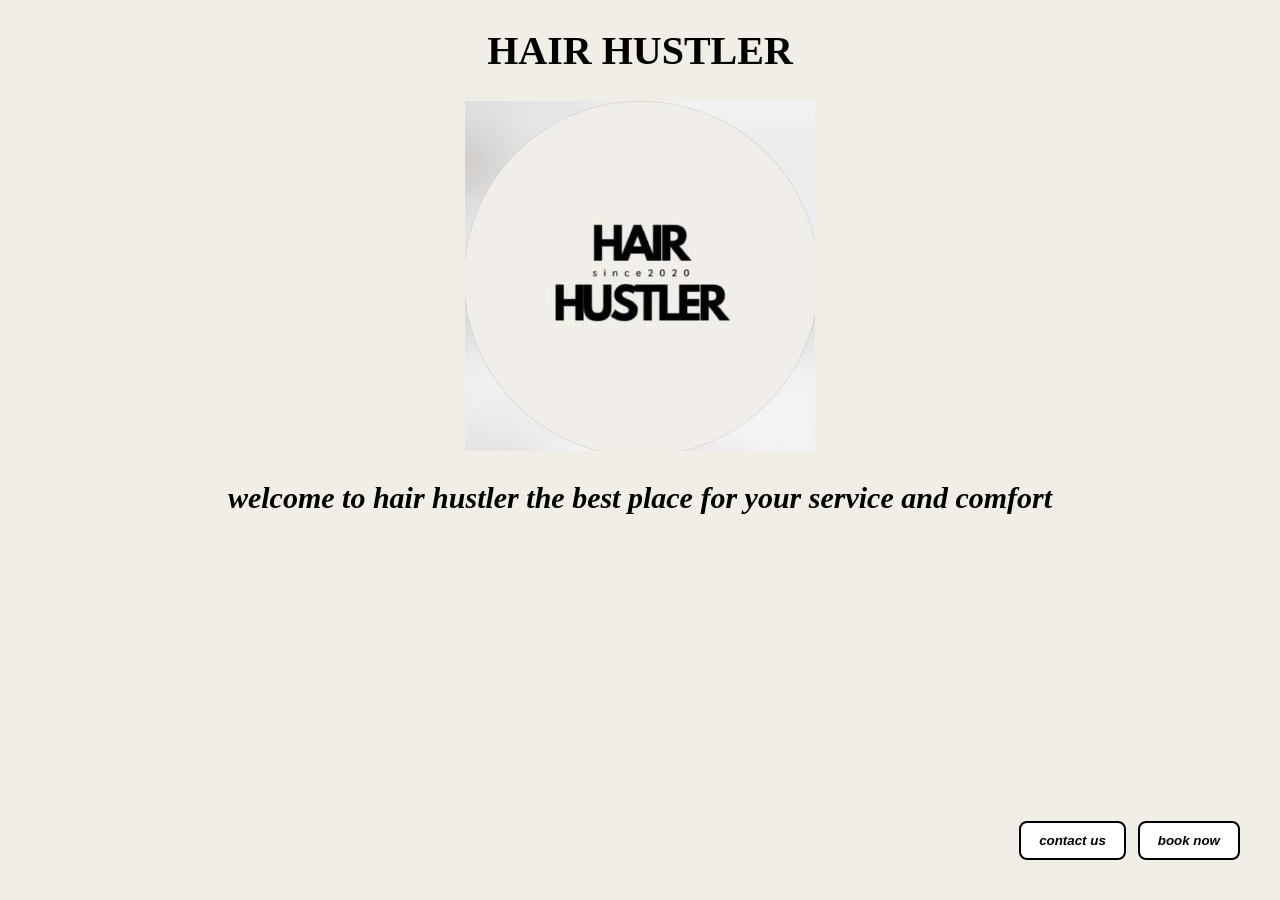
<file: index.html>
<!DOCTYPE html>
<html lang="en">
<head>
    <meta charset="UTF-8">
    <meta name="viewport" content="width=device-width, initial-scale=1.0">
    <title>HAIRCUT HAIRHUSTLER</title>
    
    <link rel="stylesheet" href="mystyle.css">
    <link rel="icon" href="images/WhatsApp Image 2026-04-17 at 11.33.49 PM.jpeg">
</head>
<body class ="home">
    <h1 class="title"><b>HAIR HUSTLER</b></h1>
    <img src="images/WhatsApp Image 2026-04-17 at 11.33.49 PM.jpeg" alt="hair hustler image" class="image1">
    <p class="par1"><b>welcome to hair hustler the best place for your service and comfort</b></p>
   
   
    <div class="buttons">
    <a href="https://www.instagram.com/hairhustler.lb" target="_blank">
        <button class="button">contact us</button>
    </a>
    <a href="service1.html" >
        <button class="button">book now</button>
    </a>
    </div>


    



    
</body>
</html>
</file>
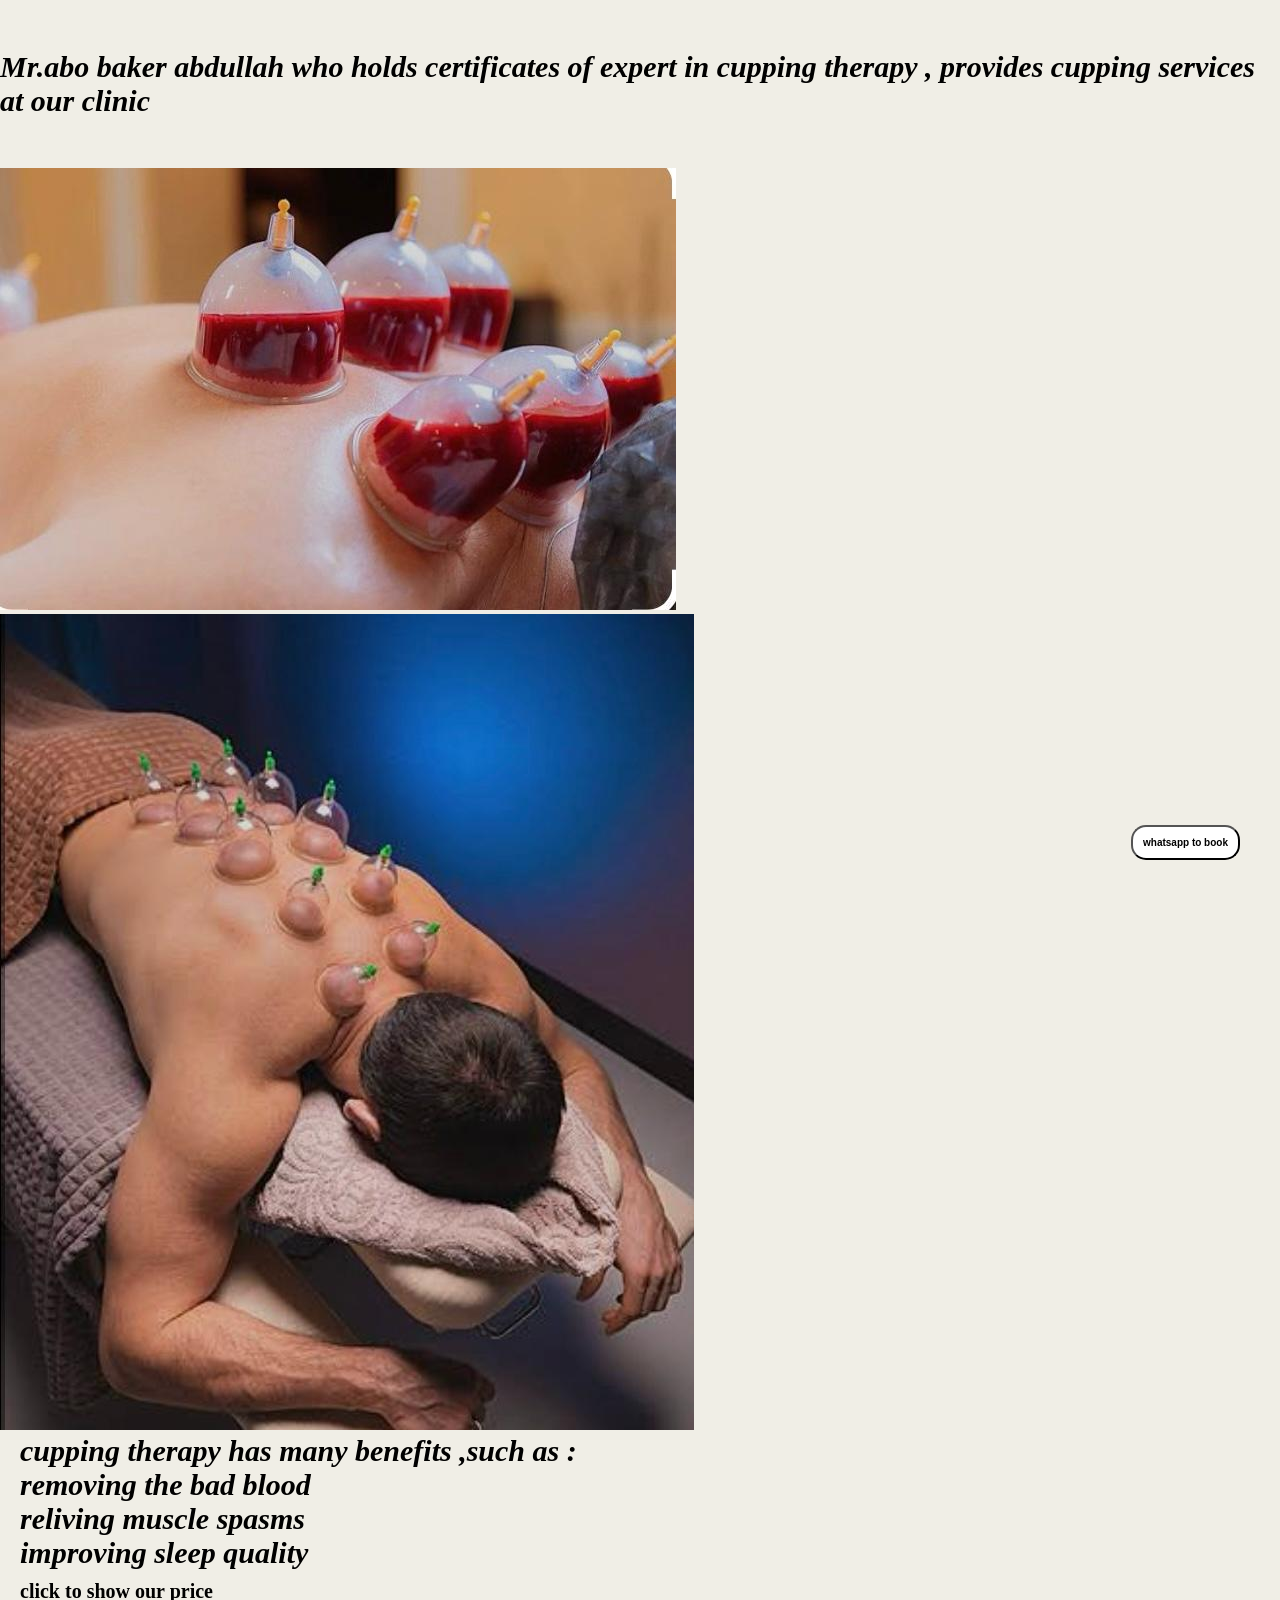
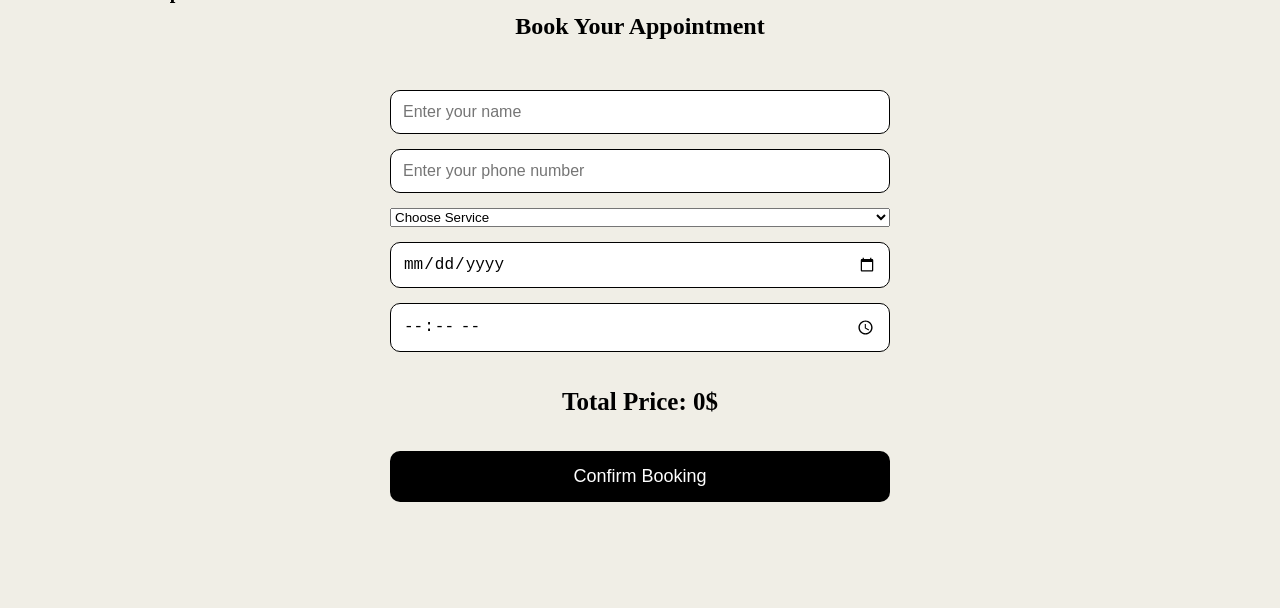
<file: cupping.html>
<!DOCTYPE html>
<html lang="en">
<head>
    <meta charset="UTF-8">
    <meta name="viewport" content="width=device-width, initial-scale=1.0">
    <title>hairhustler</title>
     <link rel="stylesheet" href="mystyle.css">
    <link rel="icon" href="images/WhatsApp Image 2026-04-17 at 11.33.49 PM.jpeg">
</head>
<body class="cupppag">
    <h5 class="h5">Mr.abo baker abdullah who holds certificates of expert in cupping therapy , provides cupping services at our clinic</h5>
    

    <div class="imacupp">
        <img src="images/WhatsApp Image 2026-04-18 at 6.52.39 PM (1).jpeg">
        <img src="images/WhatsApp Image 2026-04-18 at 6.52.39 PM.jpeg" >
    </div>

    <div class="benfcupp">
        <p1>cupping therapy has many benefits ,such as :</p1><br>
        <p2>removing the bad blood</p2><br>
        <p3>reliving muscle spasms</p3><br>
         <p4>improving sleep quality </p4>


    </div>

    
     <label for="toogle" class="titlebox" > click to show our price </label>
     <input type="checkbox" id="toogle">

     <div class="price-box">
        <div class="item">
            <span>cupping 17</span>
            <span>20$</span>

        </div>

        <div class="item">
            <span>cupping 12</span>
            ,<span>15$</span>
        </div>

        
     </div>

     <a href="https://wa.me/message/YGOLOW3GK33BP1" >

        <button class="butt">whatsapp to book</button>
        
     </a>


  <h2 style="text-align:center;">Book Your Appointment</h2>

<div class="booking-container">

<input type="text" id="name" placeholder="Enter your name">

<input type="tel" id="phone" placeholder="Enter your phone number">

<select id="service" onchange="calculatePrice()">

<option value="">Choose Service</option>

<option value="20">Cupping 17 - 20$</option>

<option value="15">Cupping 12 - 15$</option>

</select>

<input type="date" id="date">

<input type="time" id="time">

<h2 class="total-price" id="total">
Total Price: 0$
</h2>

<button onclick="bookAppointment()" class="book-btn">
Confirm Booking
</button>

<p id="message"></p>

</div>

<script>

function calculatePrice(){

const service =
document.getElementById("service").value;

document.getElementById("total").innerText =
"Total Price: " + service + "$";

}

function bookAppointment(){

const name =
document.getElementById("name").value;

const service =
document.getElementById("service").value;

if(name === "" || service === ""){

alert("Please complete all fields");
return;

}

document.getElementById("message").innerText =
"Cupping Appointment Booked ✅";

}

</script>



</body>
</html>
</file>
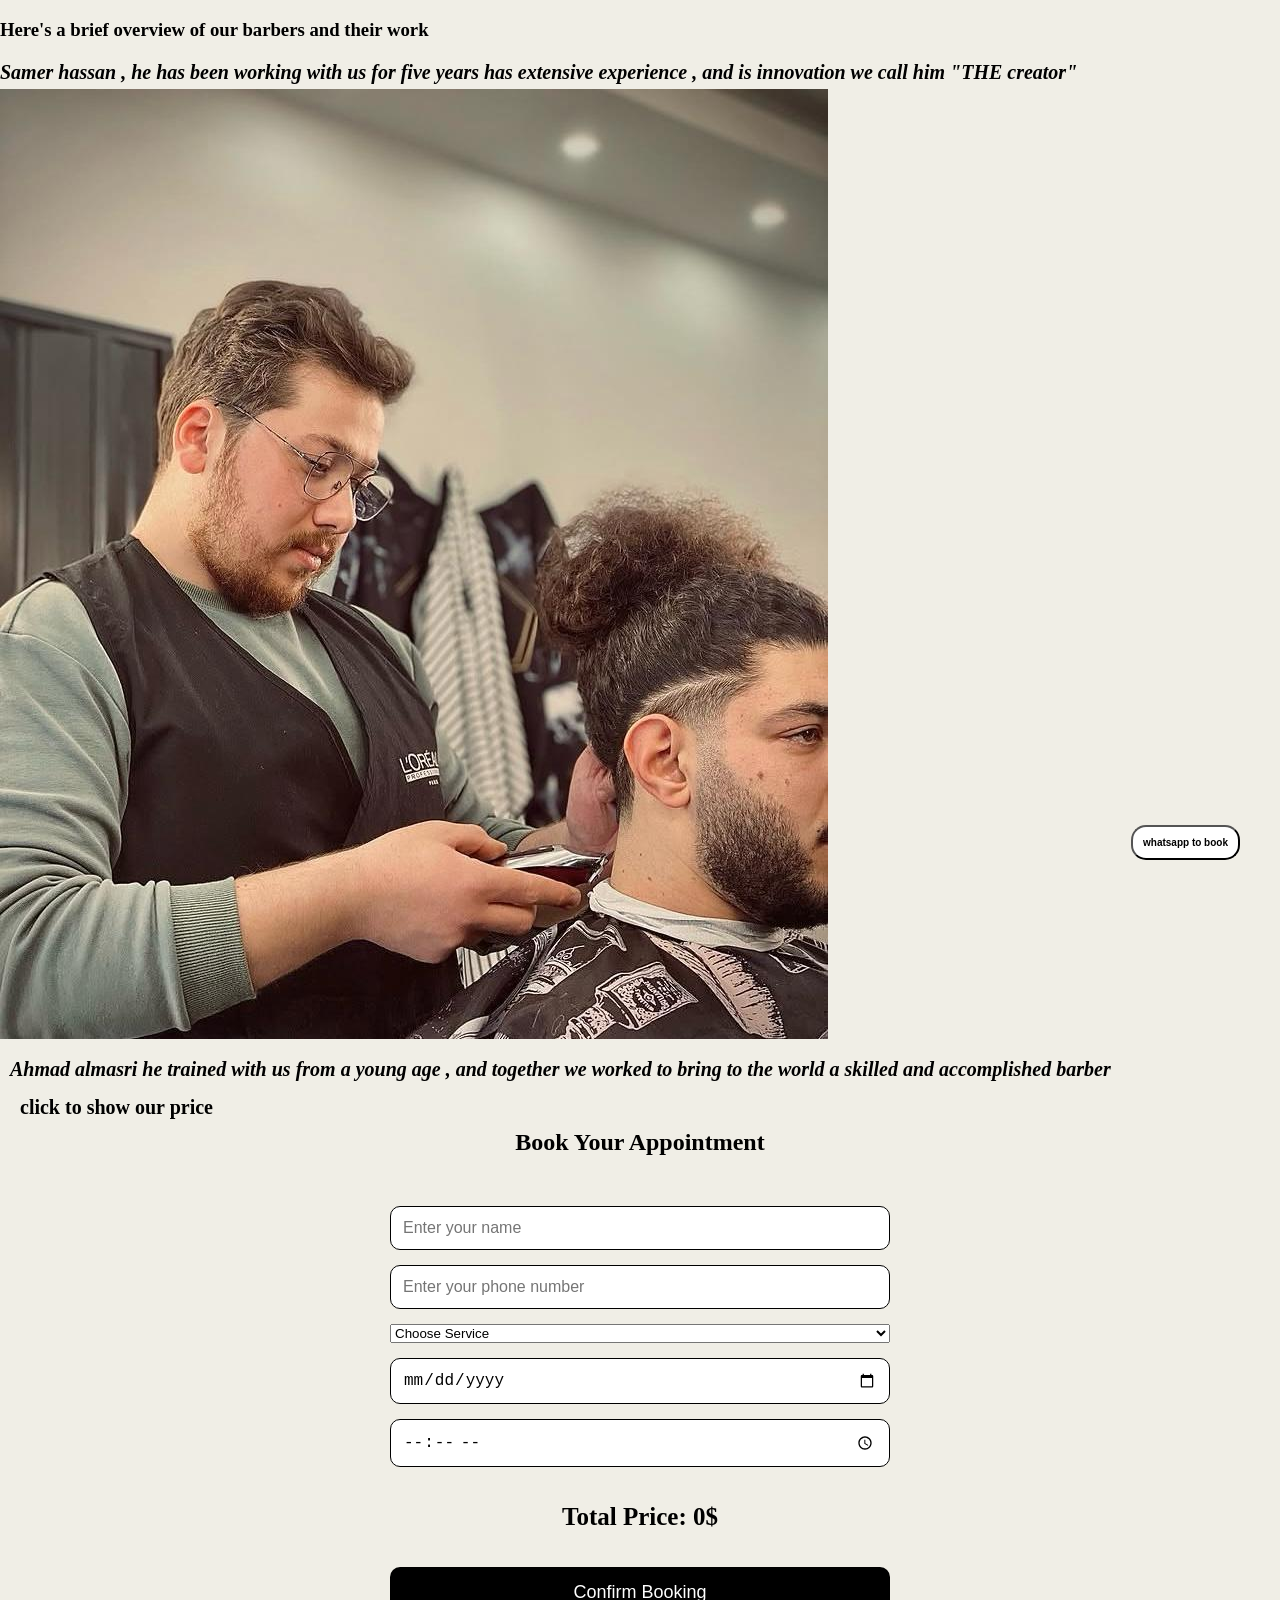
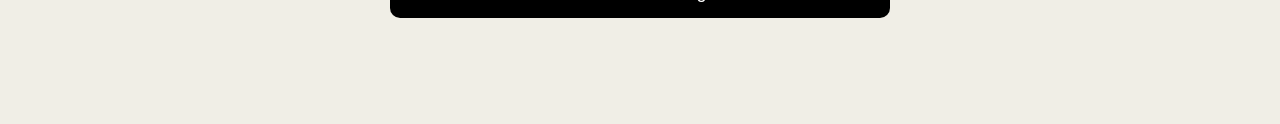
<file: haircut.html>
<!DOCTYPE html>
<html lang="en">
<head>
    <meta charset="UTF-8">
    <meta name="viewport" content="width=device-width, initial-scale=1.0">
    <title>HAIRCUT HAIRHUSTLER</title>
     <link rel="stylesheet" href="mystyle.css">
    <link rel="icon" href="images/WhatsApp Image 2026-04-17 at 11.33.49 PM.jpeg">

</head>
<body class="haircut">
    <h3>Here's a brief overview of our barbers and their work</h3>



    <p class="par2">Samer hassan , he has been working with us for five years has extensive experience , and is innovation we call him "THE creator"</p>
      
    <img src="images/WhatsApp Image 2026-04-18 at 5.22.00 PM.jpeg" class="Samer">


    <p class="par3" >Ahmad almasri he trained with us from a young age , and together we worked to bring to the world a skilled and accomplished barber</p>

     <label for="toogle" class="titlebox" > click to show our price </label>
     <input type="checkbox" id="toogle">

     <div class="price-box">
        <div class="item">
            <span>hair cut</span>
            <span>9$</span>

        </div>

        <div class="item">
            <span>beard trim</span>
            ,<span>5$</span>
        </div>

        <div class="item">
            <span>hair +beard</span>
            <span>11$</span>
        </div>
     </div>

     <a href="https://wa.me/message/YGOLOW3GK33BP1" >

        <button class="butt">whatsapp to book</button>
        
     </a>

<h2 style="text-align:center;">Book Your Appointment</h2>

<div class="booking-container">

<input type="text" id="name" placeholder="Enter your name">

<input type="tel" id="phone" placeholder="Enter your phone number">

<select id="service" onchange="calculatePrice()">

<option value="">Choose Service</option>

<option value="9">Hair Cut - 9$</option>

<option value="5">Beard Trim - 5$</option>

<option value="11">Hair + Beard - 11$</option>

</select>

<input type="date" id="date">

<input type="time" id="time">

<h2 class="total-price" id="total">
Total Price: 0$
</h2>

<button onclick="bookAppointment()" class="book-btn">
Confirm Booking
</button>

<p id="message"></p>

</div>

<script>

function calculatePrice(){

const service =
document.getElementById("service").value;

document.getElementById("total").innerText =
"Total Price: " + service + "$";

}

function bookAppointment(){

const name =
document.getElementById("name").value;

const service =
document.getElementById("service").value;

if(name === "" || service === ""){

alert("Please complete all fields");
return;

}

document.getElementById("message").innerText =
"Haircut Appointment Booked ✅";

}

</script>



    
</body>
</html>
</file>
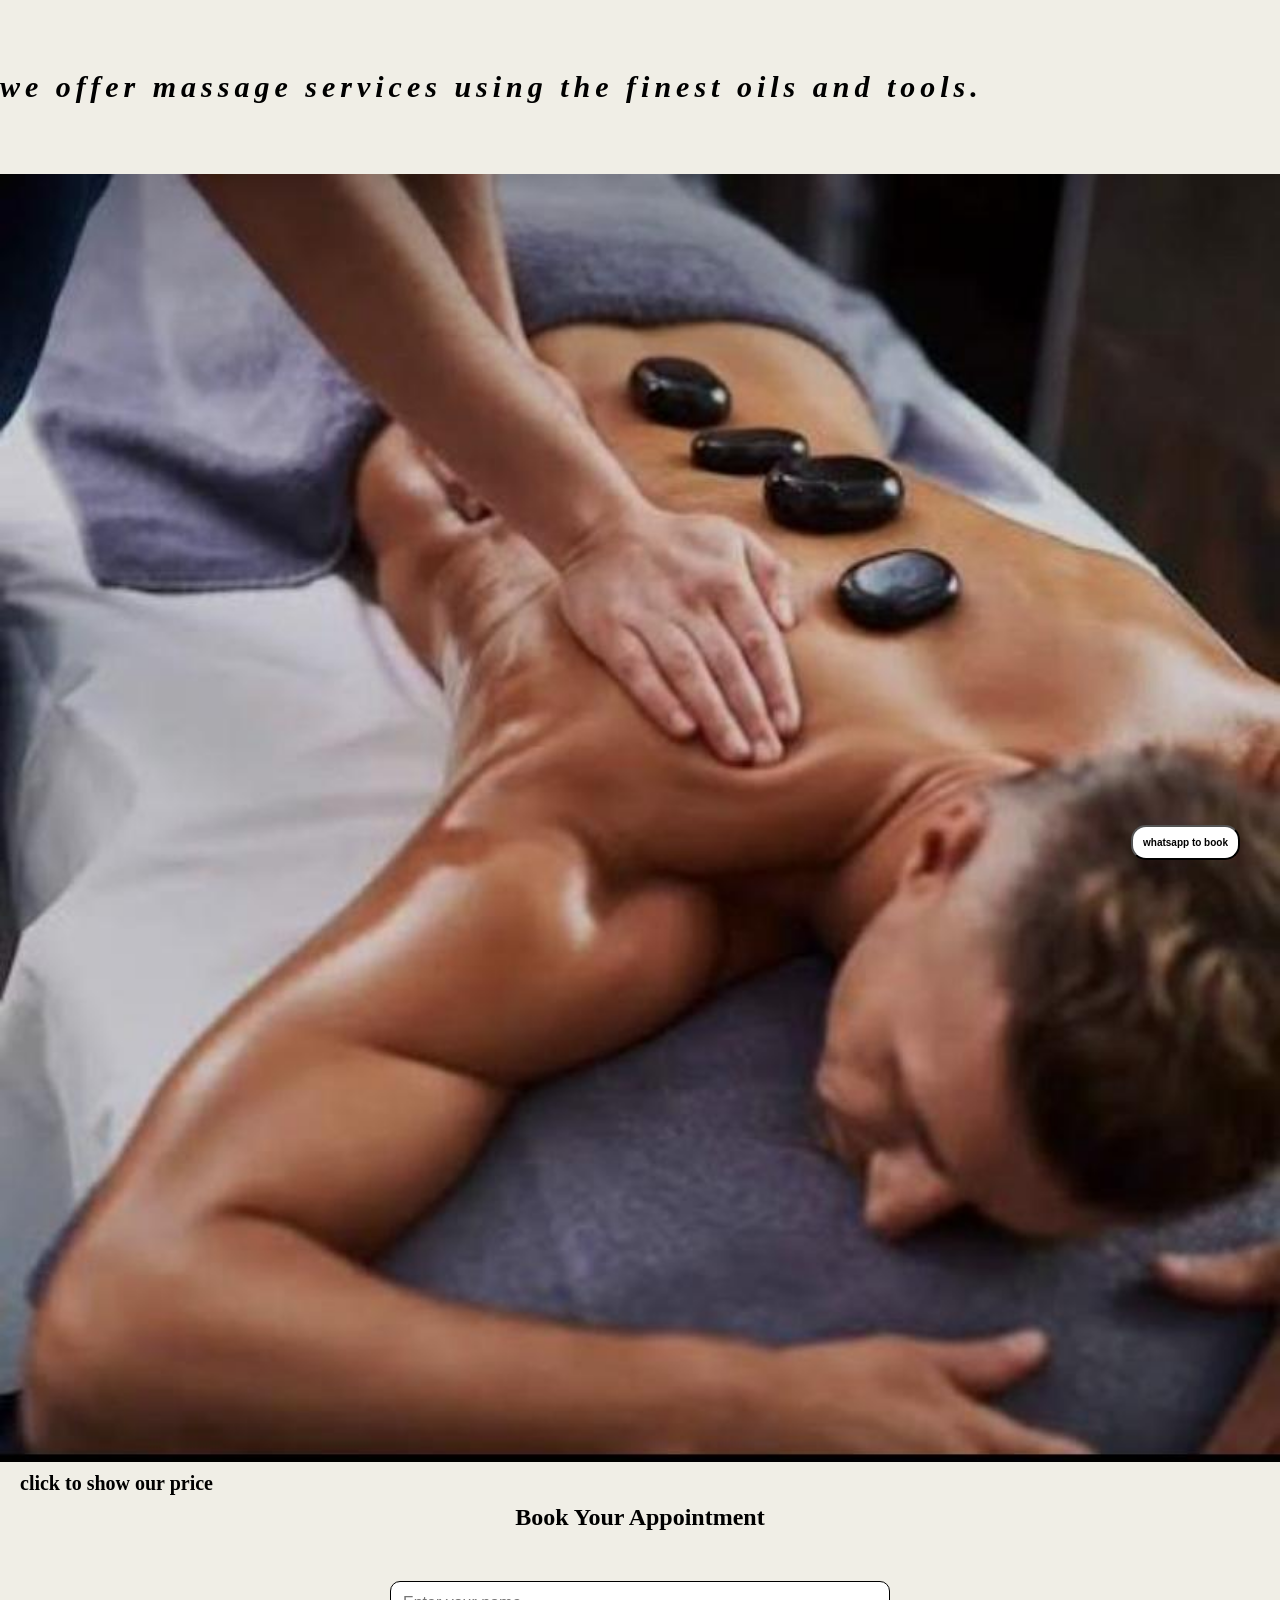
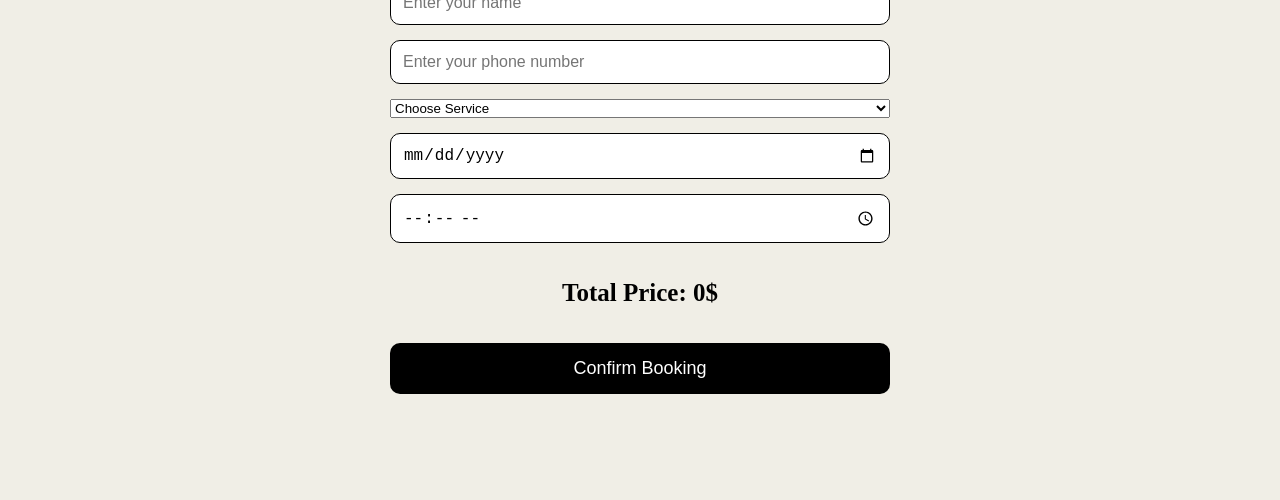
<file: massage.html>
<!DOCTYPE html>
<html lang="en">
<head>
    <meta charset="UTF-8">
    <meta name="viewport" content="width=device-width, initial-scale=1.0">
    <title>hairhustler</title>
    <link rel="stylesheet" href="mystyle.css">
    <link rel="icon" href="images/WhatsApp Image 2026-04-17 at 11.33.49 PM.jpeg">
</head>
<body class="messagpag">

<h6 class="h6">we offer massage services using the finest oils and tools.</h6> 

<img src="images/WhatsApp Image 2026-04-18 at 7.26.56 PM.jpeg" class="massimg">



     <label for="toogle" class="titlebox" > click to show our price </label>
     <input type="checkbox" id="toogle">

     <div class="price-box">
        <div class="item">
            <span>massage 1hour</span>
            <span>25$</span>

        </div>

        <div class="item">
            <span>massage 30 minutes</span>
            ,<span>20$</span>
        </div>

        
     </div>

     <a href="https://wa.me/message/YGOLOW3GK33BP1" >

        <button class="butt">whatsapp to book</button>
        
     </a>

<h2 style="text-align:center;">Book Your Appointment</h2>

<div class="booking-container">

<input type="text" id="name" placeholder="Enter your name">

<input type="tel" id="phone" placeholder="Enter your phone number">

<select id="service" onchange="calculatePrice()">

<option value="">Choose Service</option>

<option value="25">Massage 1 Hour - 25$</option>

<option value="20">Massage 30 Minutes - 20$</option>

</select>

<input type="date" id="date">

<input type="time" id="time">

<h2 class="total-price" id="total">
Total Price: 0$
</h2>

<button onclick="bookAppointment()" class="book-btn">
Confirm Booking
</button>

<p id="message"></p>

</div>

<script>

function calculatePrice(){

const service =
document.getElementById("service").value;

document.getElementById("total").innerText =
"Total Price: " + service + "$";

}

function bookAppointment(){

const name =
document.getElementById("name").value;

const service =
document.getElementById("service").value;

if(name === "" || service === ""){

alert("Please complete all fields");
return;

}

document.getElementById("message").innerText =
"Massage Appointment Booked ✅";

}

</script>



</body>
</html>
</file>
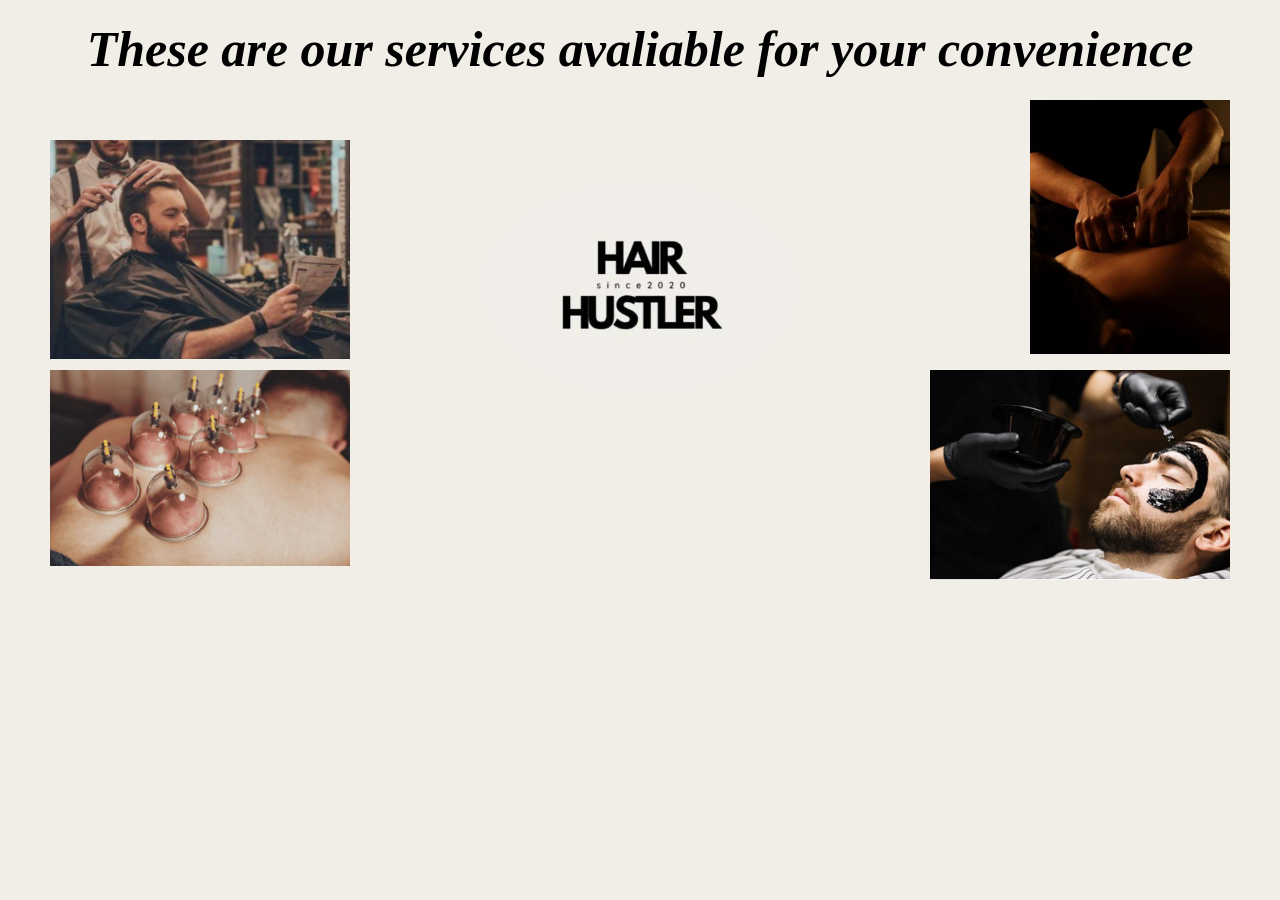
<file: service1.html>
<!DOCTYPE html>
<html lang="en">
<head>
    <meta charset="UTF-8">
    <meta name="viewport" content="width=device-width, initial-scale=1.0">
    <title>hairhustler service</title>
     <link rel="stylesheet" href="mystyle.css">
    <link rel="icon" href="images/WhatsApp Image 2026-04-17 at 11.33.49 PM.jpeg">
    
</head>
<body class="service">
    <h2 class="h2">These are our services avaliable for your convenience</h2>
    
       <div class="services-container">

    <a href="haircut.html">
        <img src="images/WhatsApp Image 2026-04-18 at 1.43.05 AM.jpeg" class="hairimage">
    </a>

    <a href="massage.html">
        <img src="images/WhatsApp Image 2026-04-18 at 1.54.40 AM.jpeg" class="massgeimag">
    </a>

    <a href="cupping.html">
        <img src="images/WhatsApp Image 2026-04-18 at 1.59.51 AM.jpeg" class="cuppima">
    </a>

    <a href="skincare.html">
        <img src="images/WhatsApp Image 2026-04-18 at 2.04.36 AM.jpeg" class="skinima">
    </a>

   <img src="images/WhatsApp Image 2026-04-17 at 11.33.49 PM.jpeg" class="centerim">

   </div>


    
</body>
</html>
</file>
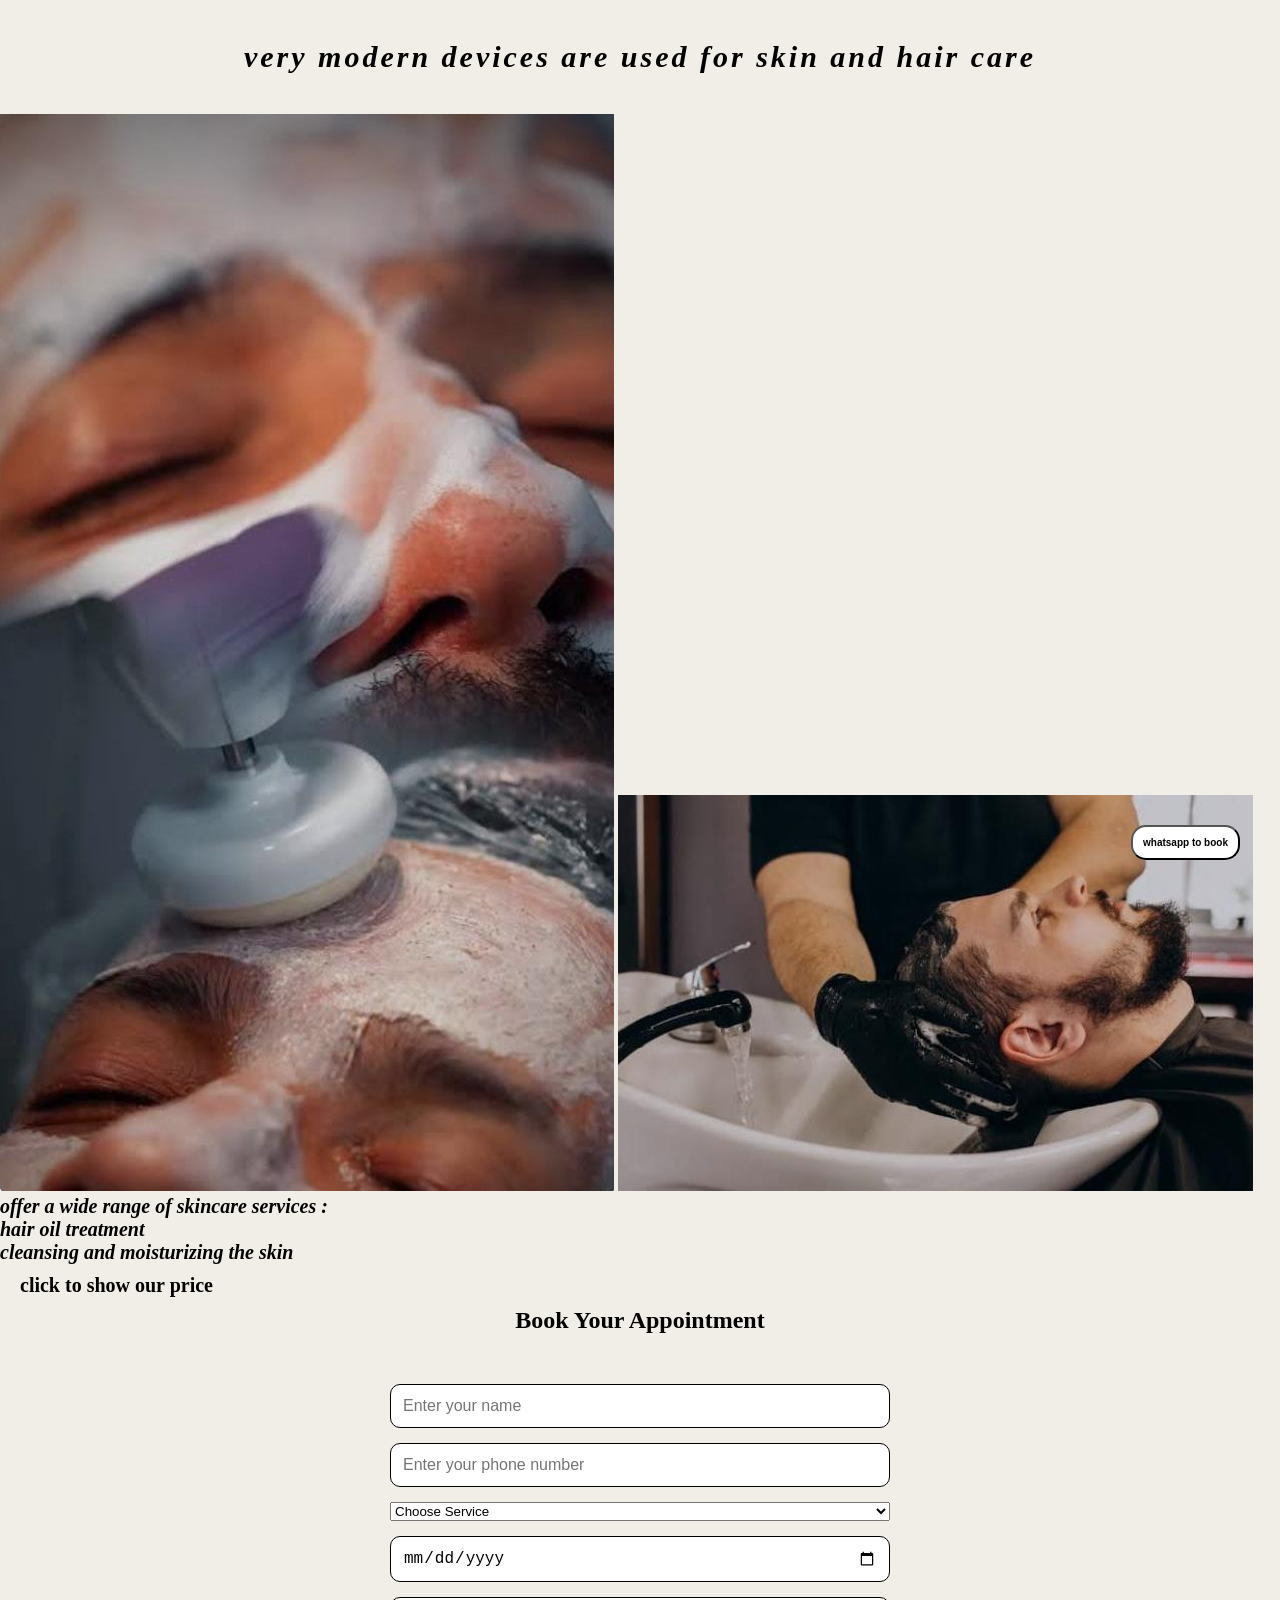
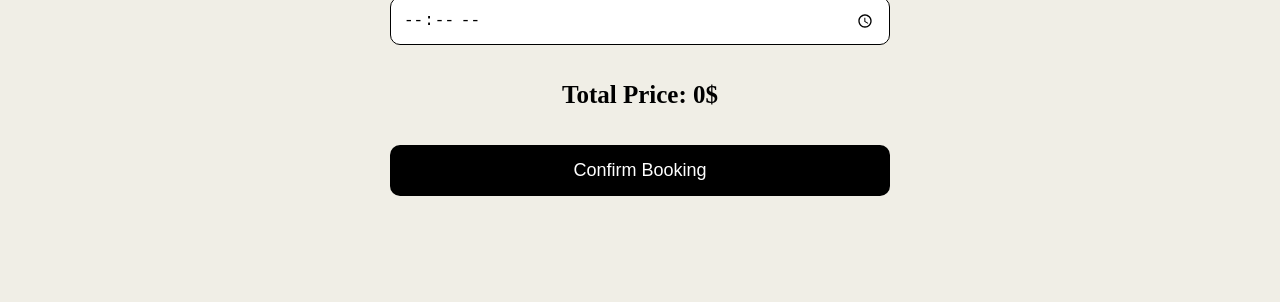
<file: skincare.html>
<!DOCTYPE html>
<html lang="en">
<head>
    <meta charset="UTF-8">
    <meta name="viewport" content="width=device-width, initial-scale=1.0">
    <title>hairhustler</title>
     <link rel="stylesheet" href="mystyle.css">
    <link rel="icon" href="images/WhatsApp Image 2026-04-17 at 11.33.49 PM.jpeg">
</head>
<body class="skincar">
    <h4 class="h4">very modern devices are used for skin and hair care </h4>

    <div class="imma">
        <img src="images/WhatsApp Image 2026-04-18 at 6.15.19 PM (1).jpeg" class="hairkain">
        <img src="images/WhatsApp Image 2026-04-18 at 6.15.19 PM.jpeg"   class="skin">
    </div>

    <div class="skinserv">
        <p1> offer a wide range of skincare services :</p1><br>

        <p2>hair oil treatment </p2><br>
        <p3>cleansing and moisturizing the skin </p3>
         

    </div>
    
     <label for="toogle" class="titlebox" > click to show our price </label>
     <input type="checkbox" id="toogle">

     <div class="price-box">
        <div class="item">
            <span>skin claning</span>
            <span>11$</span>

        </div>

        <div class="item">
            <span>shower oil</span>
            ,<span>7$</span>
        </div>

        <div class="item">
            <span>skin care +shower oil</span>
            <span>15$</span>
        </div>
     </div>


     <a href="https://wa.me/message/YGOLOW3GK33BP1" >

        <button class="butt">whatsapp to book</button>
        
     </a>


<h2 style="text-align:center;">Book Your Appointment</h2>

<div class="booking-container">

<input type="text" id="name" placeholder="Enter your name">

<input type="tel" id="phone" placeholder="Enter your phone number">

<select id="service" onchange="calculatePrice()">

<option value="">Choose Service</option>

<option value="11">Skin Cleaning - 11$</option>

<option value="7">Hair Oil - 7$</option>

<option value="15">Full Care - 15$</option>

</select>

<input type="date" id="date">

<input type="time" id="time">

<h2 class="total-price" id="total">
Total Price: 0$
</h2>

<button onclick="bookAppointment()" class="book-btn">
Confirm Booking
</button>

<p id="message"></p>

</div>

<script>

function calculatePrice(){

const service =
document.getElementById("service").value;

document.getElementById("total").innerText =
"Total Price: " + service + "$";

}

function bookAppointment(){

const name =
document.getElementById("name").value;

const service =
document.getElementById("service").value;

if(name === "" || service === ""){

alert("Please complete all fields");
return;

}

document.getElementById("message").innerText =
"Skincare Appointment Booked ✅";

}

</script>




    
    
</body>
</html>
</file>
<file: mystyle.css>
.home {
    background-color: #f0eee6;
    margin: 0;
    padding: 0;
    
}

.title{
    text-align: center;
    font-weight: bold;
    color: black;
    font-style:blod;
    font-size: 40px;
    
}

.image1 {
    display: block;
    
    margin: auto;

    width: 350px;
    height: 350px;
    object-fit: cover;
    border-radius:30pxs solid black;

}
.par1 {
    text-align: center;
    color: black;
    font-style: normal;
    font-size: 25px;

}

.buttons{
    position: fixed;
    bottom: 40px;
   right:  40px;
    display: flex;
    flex-direction: row;
    gap: 12px;
    
   

}

.button {
    padding: 10px  18px;
    border: 2px solid black;
    border-radius: 8px;
    background-color: white;
    font-weight: bold;
    font-style: italic;
    color: black;
    cursor: pointer;

}




.par1 {
    font-weight: bold;
    font-style: italic;
    font-size: 30px;

}


.service{
    position: relative;
     background-color: #f0eee6;
    margin: 0;
    padding: 0;

}


.h2 {
    text-align: center;
    font-weight: bold;
    font-size: 50px;
    margin-top: 20px;
    color: black;
    font-style: italic;

}




.hairimage {
    position: absolute;
    top: 120px;
    left: 50px;
    width: 300px;



}

.massgeimag {
    position: absolute;
    
    top: 80px;
    right: 50px;
    width:200px;
}

.cuppima {
    position: absolute;
    top: 350px;
    left: 50px;
    width: 300px;
}

.skinima {
    position: absolute;
    top: 350px;
    right: 50px;
    width: 300px;
}

.centerim {
    
    
    width: 320px;
    height: 220px;
    object-fit: cover;
    display: block;
    margin: 100px auto;

    border-radius: 50%;
}

.haircut{
     background-color: #f0eee6;
    margin: auto;
    padding: auto;
}


.h3{
    text-align: left;
    font-size: 20px;
    font-style: italic;
    left: 9px;
    margin-bottom: 5px;
}


.par2{
     text-align: left;
    font-size: 20px;
    font-style: italic;
    left: 9px;
    font-weight: bold;
    margin-bottom: 5px;

}


.samer{
    width: 250px;
    height: 150px;
    margin-top: 10px;


}

.par3{
     text-align: left;
    font-size: 20px;
    font-style: italic;
    font-weight: bold;
    margin-left: 10px;

    margin-bottom: 5px;
    margin-top: 15px;

}










#toogle{
    display: none;

}

.price-box{
    display: none;
    width: 250px;
    border: 3px;
    border-radius: 10px;
    padding: 10px;
    margin-top: 10px;
}


#toogle:checked + .price-box{
    display: block;
}

.titlebox{
    position: relative;
    font-size: 20px;
    left: 20px;
    top: 10px;
  
    
    font-weight: bold;
    cursor: pointer;
    

}
.item{
    display: flex;
    justify-content: space-between;
    border-bottom: 1px solid #ccc;
}

.item:last-child{
    border-bottom: none;
}


.butt{
    padding: 10px;
    font-size: 10px;
    font-weight: bold;
    border-radius: 15px;
    background-color: white;
     position: fixed;
    bottom: 40px;
   right:  40px;
    display: flex;
    flex-direction: row;

}


.skincar{
     background-color: #f0eee6;
    margin: auto;
    padding: auto;

}

.h4{
    text-align: center;
    font-size: 30px;
    font-weight: bold;
    font-style: italic;
    letter-spacing: 3px;
}

.skinserv{
    font-size: 20px;
    font-weight: bold;
    font-style: italic;
    left: 20px;
    gap: 5px;
}




.cupppag{
     background-color: #f0eee6;
    margin: auto;
    padding: auto;
}

.h5{
    font-weight: bold;
    font-size: 30px;
    font-style: italic;
}

.benfcupp{
    font-size: 30px;
    font-weight: bold;
    font-style: italic;
    top: 20px;
    margin-left: 20px;
}





.messagpag{
     background-color: #f0eee6;
    margin: auto;
    padding: auto;

}


.h6 {
    font-size: 30px;
    font-weight: bold;
    font-style: italic;
    letter-spacing: 5px;

}


.massimg{
    width: 100%;
    height: auto;
    display: block;
}


@media (max-width: 600px){

    .services-container {
        display: flex;
        flex-direction: column;
        align-items: center;
        gap: 20px;
        position: static;
    }

    .services-container img {
        position: static !important;
        width: 80%;
        height: auto;
    }
}


.booking-container{
    width: 80%;
    max-width: 500px;
    margin: 30px auto;
    display: flex;
    flex-direction: column;
    gap: 15px;
    padding: 20px;
}

.booking-container input{
    padding: 12px;
    font-size: 16px;
    border-radius: 10px;
    border: 1px solid black;
}

.book-btn{
    padding: 15px;
    font-size: 18px;
    background-color: black;
    color: white;
    border: none;
    border-radius: 10px;
    cursor: pointer;
}

.total-price{
    font-size: 25px;
    font-weight: bold;
    text-align: center;
}

#message{
    text-align: center;
    font-size: 20px;
    font-weight: bold;
    color: green;
}


@media (max-width: 600px){

    .service {
        position: relative;
        height: auto;
    }

    .hairimage,
    .massgeimag,
    .cuppima,
    .skinima {

        position: static !important;

        display: block;
        width: 85%;
        margin: 15px auto;
    }

    .centerim {
        position: static !important;
        width: 85%;
        margin: 20px auto;
    }
}
</file>
